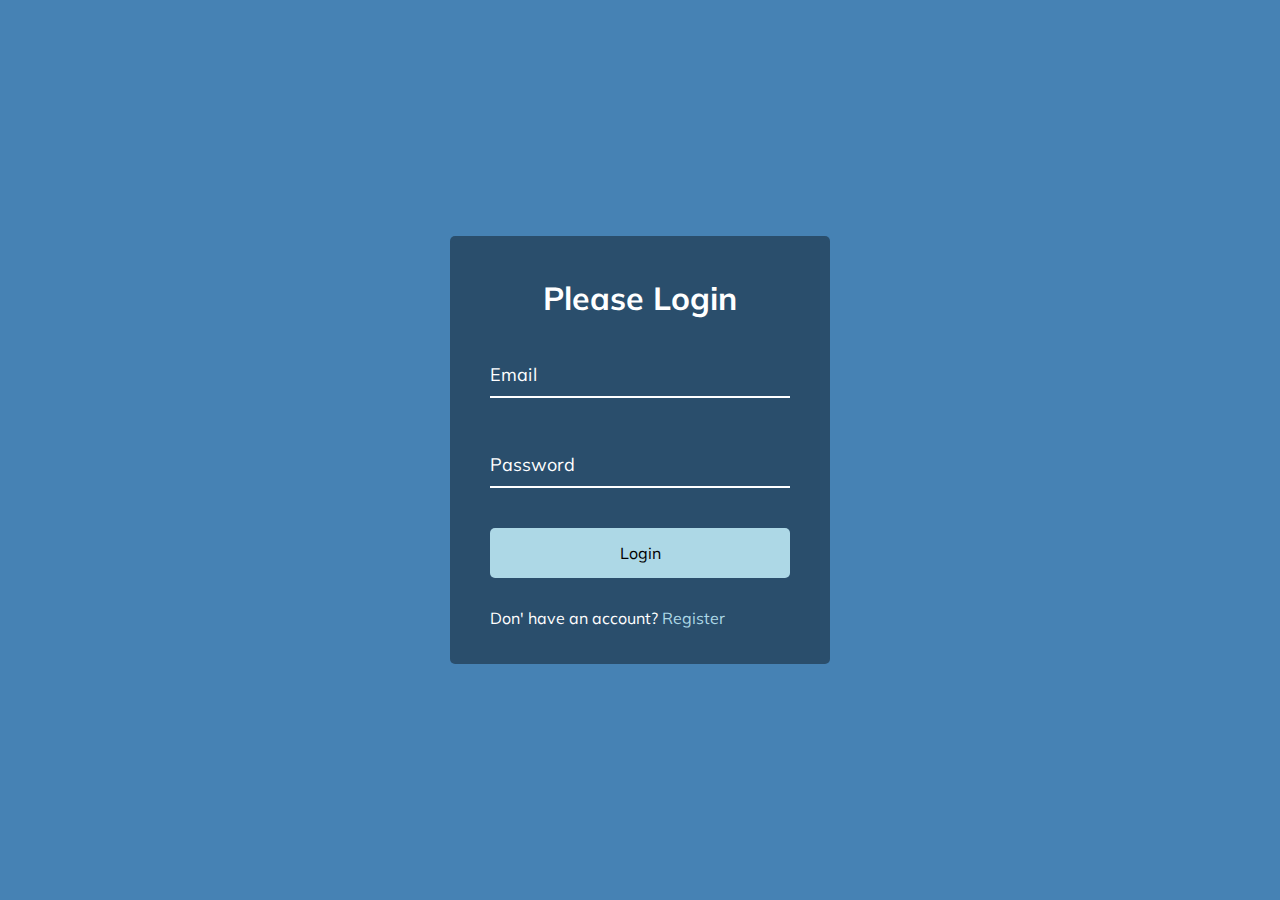
<file: FormInputWave/index.html>
<!DOCTYPE html>
<html lang="en">
  <head>
    <meta charset="UTF-8" />
    <meta http-equiv="X-UA-Compatible" content="IE=edge" />
    <meta name="viewport" content="width=device-width, initial-scale=1.0" />
    <link rel="stylesheet" href="style.css" />
    <title>Form Input Wave</title>
  </head>
  <body>
    <div class="container">
      <h1>Please Login</h1>
      <form action="">
        <div class="form-control">
          <input type="text" id="email" required>
          <label for="email">Email</label>
        </div>

        <div class="form-control">
          <input type="password" id="password" required>
          <label for="password">Password</label>
        </div>

        <button class="btn">Login</button>
        <p class="text">Don' have an account? <a href="#">Register</a></p>
      </form>
    </div>
    <script src="main.js"></script>
  </body>
</html>
</file>
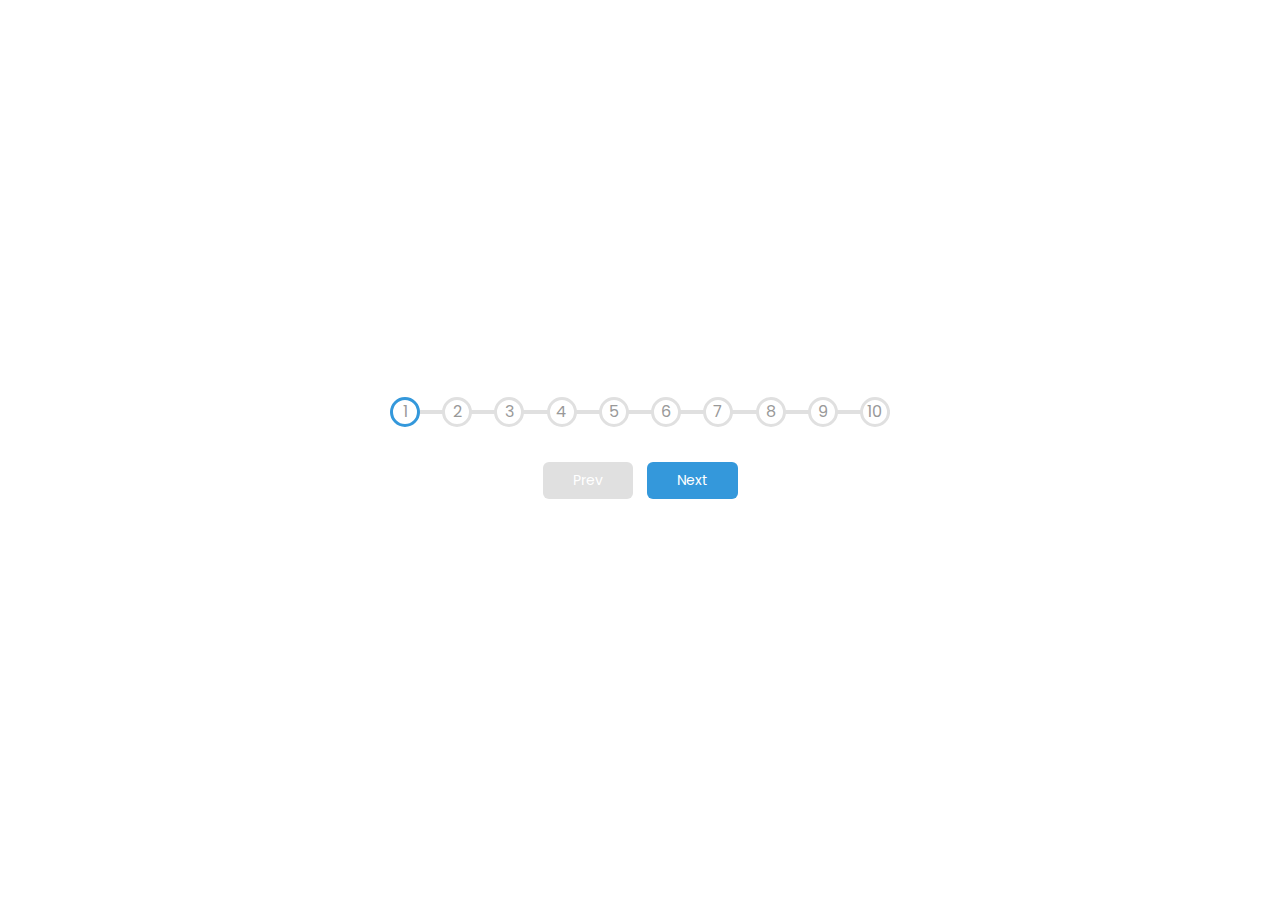
<file: ProgressSteps/index.html>
<!DOCTYPE html>
<html lang="en">
  <head>
    <meta charset="UTF-8" />
    <meta http-equiv="X-UA-Compatible" content="IE=edge" />
    <meta name="viewport" content="width=device-width, initial-scale=1.0" />
    <link rel="stylesheet" href="style.css" />
    <title>Progress Steps</title>
  </head>
  <body>
    <div class="container">
      <div class="progress-container">
        <div class="progress" id="progress"></div>
        <div class="circle active">1</div>
        <div class="circle">2</div>
        <div class="circle">3</div>
        <div class="circle">4</div>
        <div class="circle">5</div>
        <div class="circle">6</div>
        <div class="circle">7</div>
        <div class="circle">8</div>
        <div class="circle">9</div>
        <div class="circle">10</div>
      </div>
      <button class="btn" id="prev" disabled>Prev</button>
      <button class="btn" id="next">Next</button>
    </div>
    <script src="main.js"></script>
  </body>
</html>
</file>
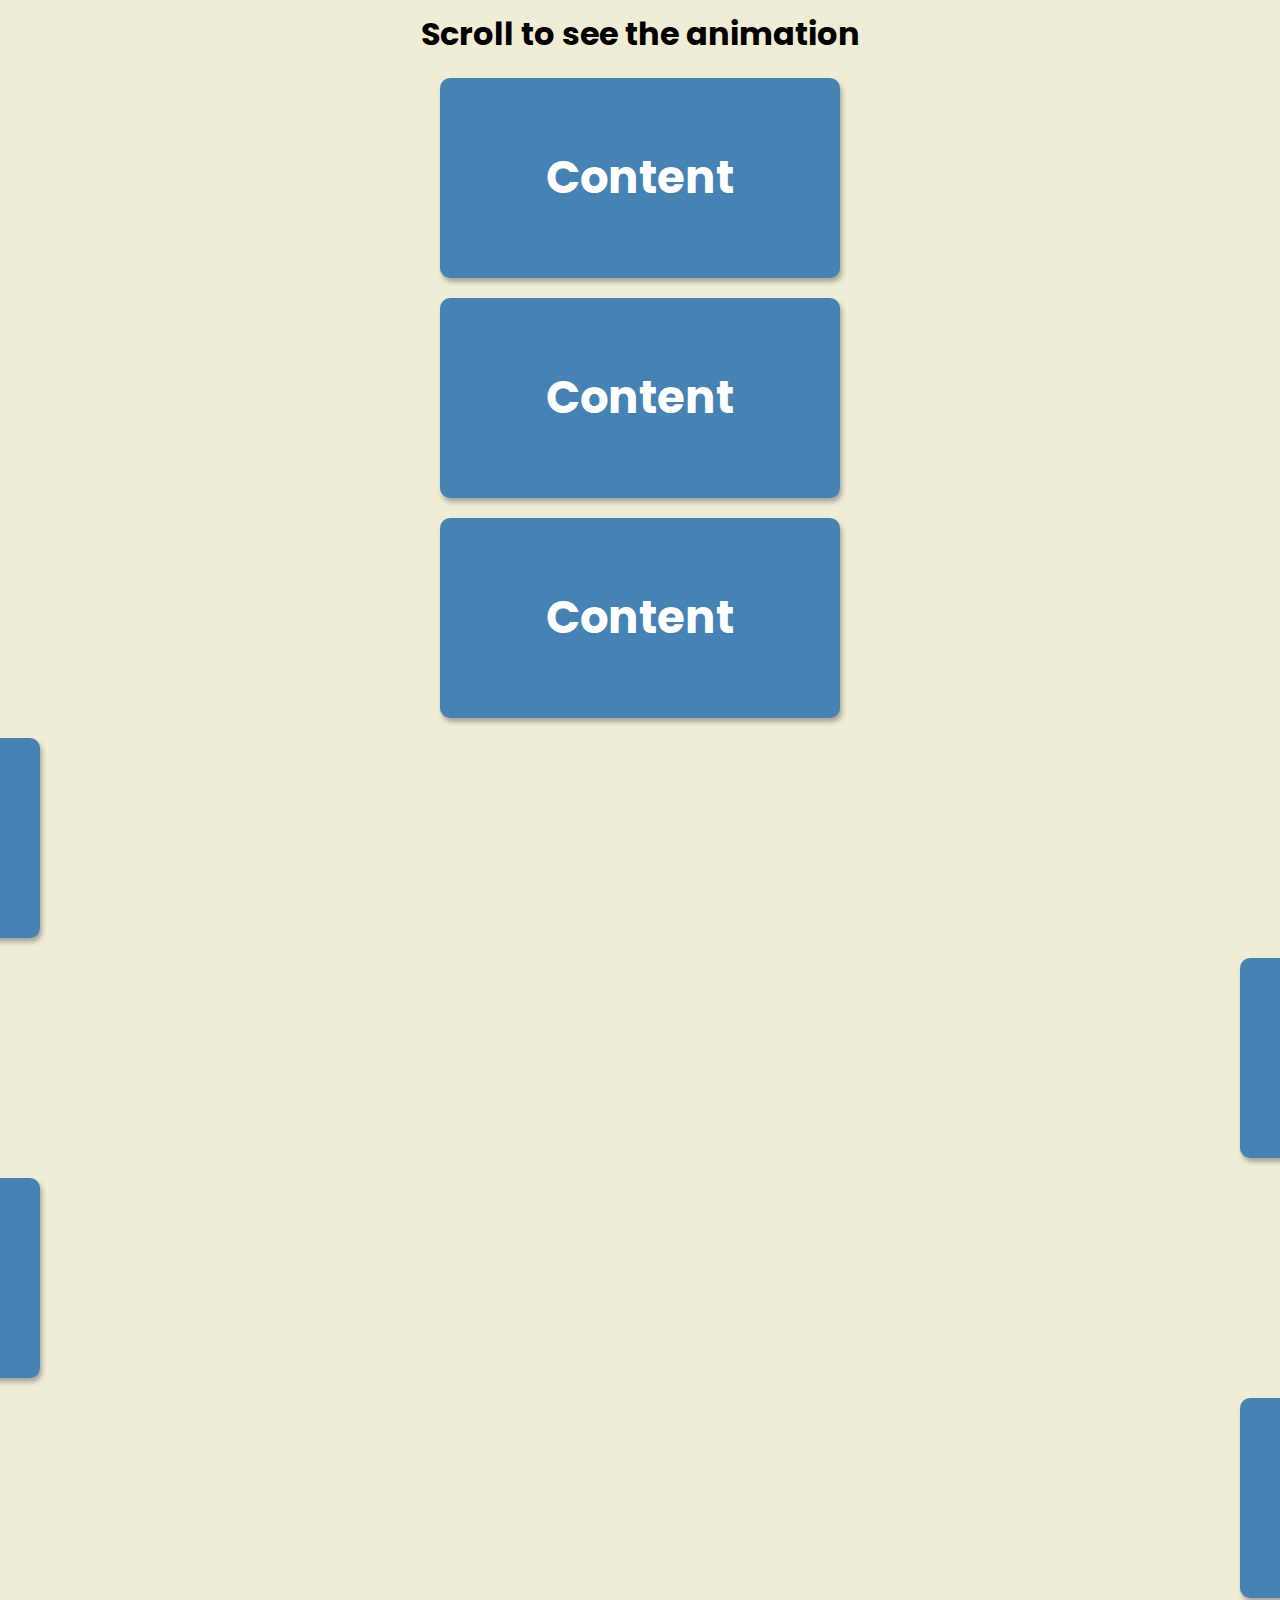
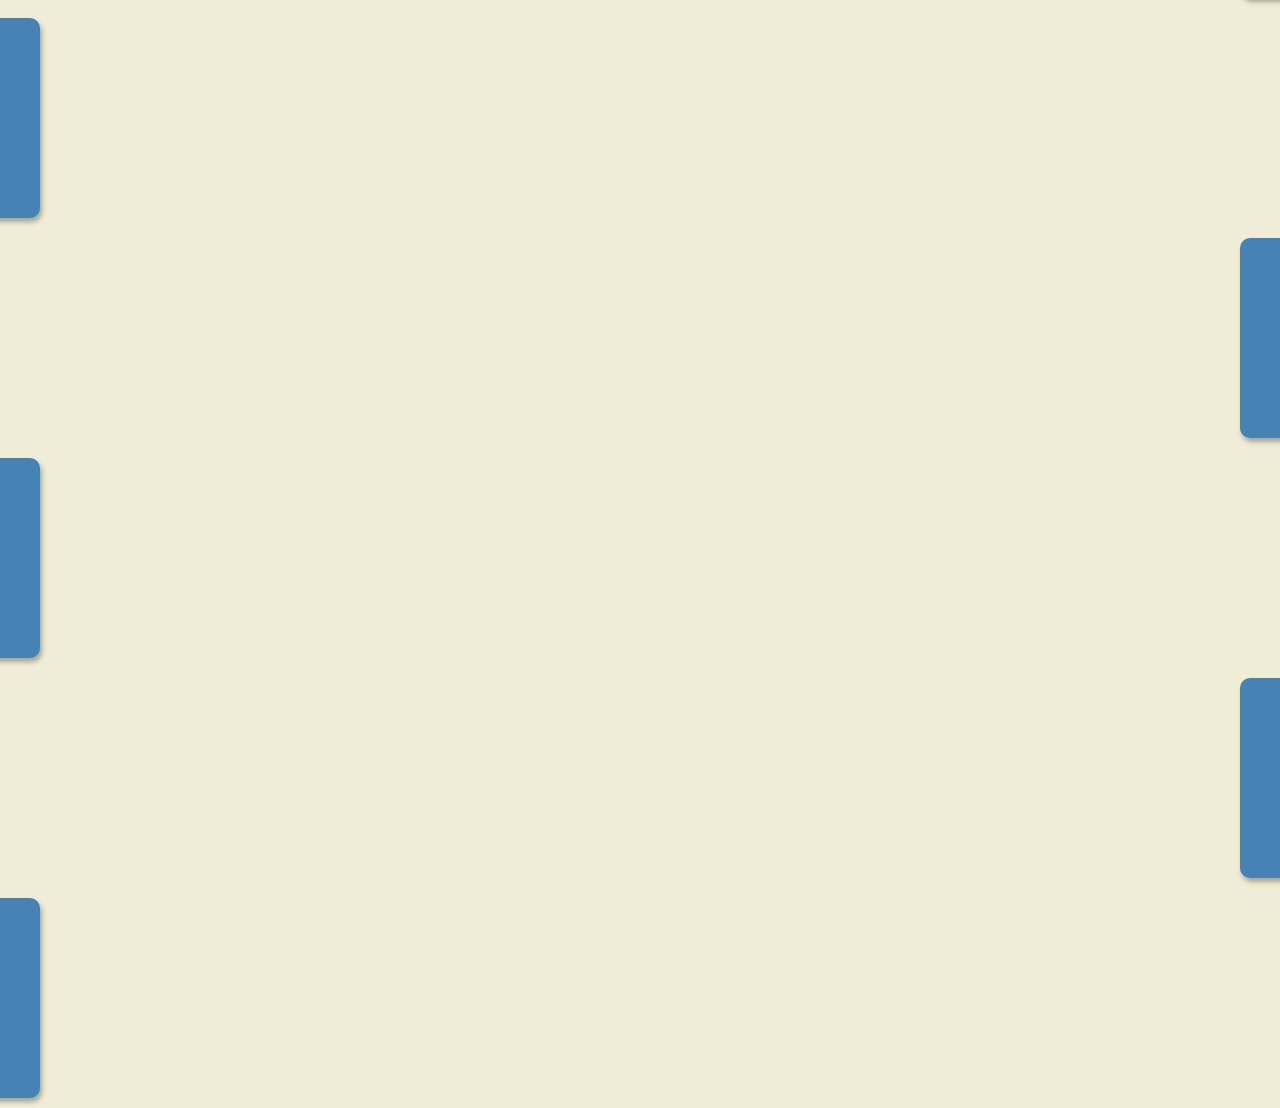
<file: ScrollAnimation/index.html>
<!DOCTYPE html>
<html lang="en">

<head>
  <meta charset="UTF-8" />
  <meta http-equiv="X-UA-Compatible" content="IE=edge" />
  <meta name="viewport" content="width=device-width, initial-scale=1.0" />
  <link rel="stylesheet" href="style.css" />
  <title>Scroll Animation</title>
</head>

<body>
  <h1>Scroll to see the animation</h1>
  <div class="box">
    <h2>Content</h2>
  </div>
  <div class="box">
    <h2>Content</h2>
  </div>
  <div class="box">
    <h2>Content</h2>
  </div>
  <div class="box">
    <h2>Content</h2>
  </div>
  <div class="box">
    <h2>Content</h2>
  </div>
  <div class="box">
    <h2>Content</h2>
  </div>
  <div class="box">
    <h2>Content</h2>
  </div>
  <div class="box">
    <h2>Content</h2>
  </div>
  <div class="box">
    <h2>Content</h2>
  </div>
  <div class="box">
    <h2>Content</h2>
  </div>
  <div class="box">
    <h2>Content</h2>
  </div>
  <div class="box">
    <h2>Content</h2>
  </div>
  <script src="main.js"></script>
</body>

</html>
</file>
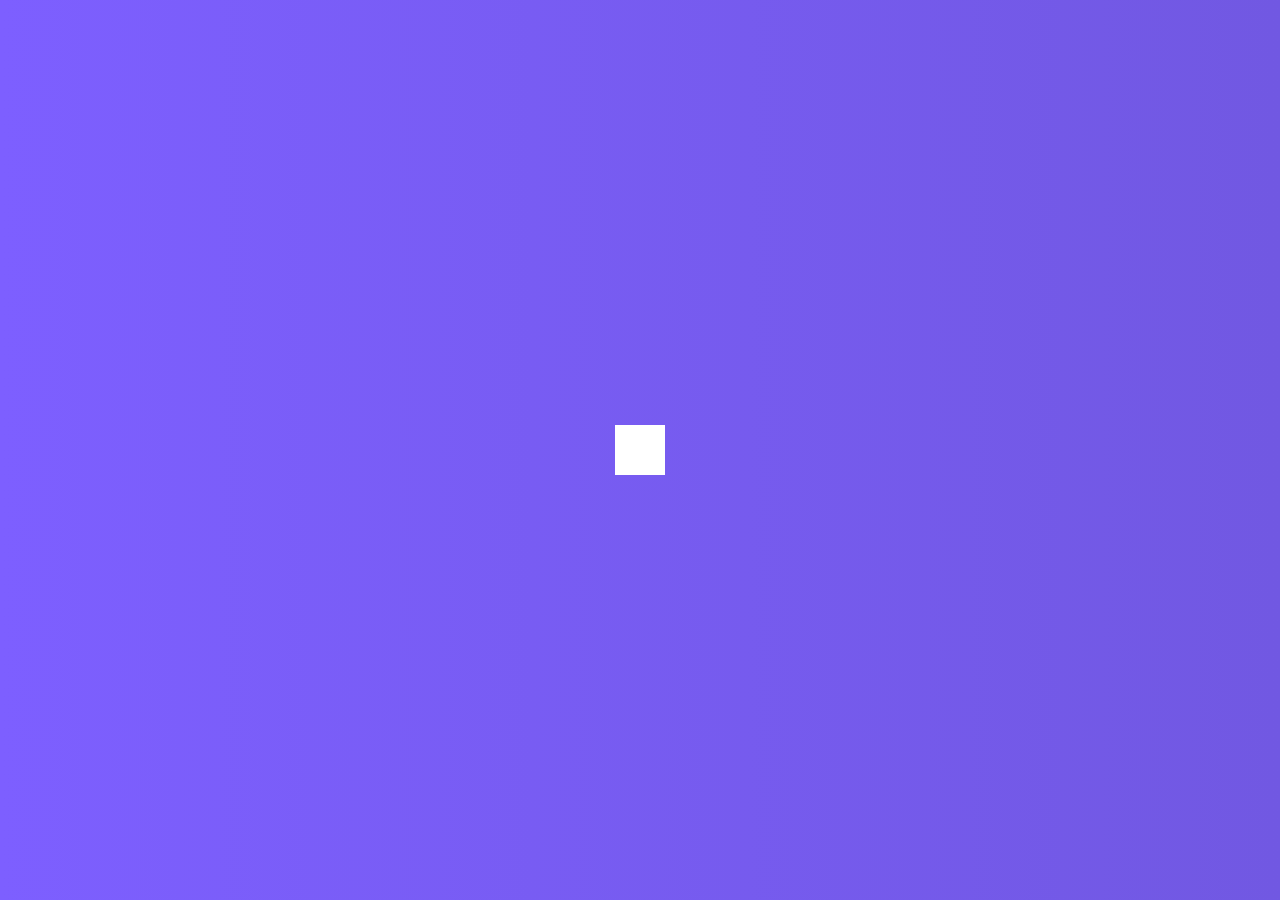
<file: SearchWidget/index.html>
<!DOCTYPE html>
<html lang="en">
  <head>
    <meta charset="UTF-8" />
    <meta http-equiv="X-UA-Compatible" content="IE=edge" />
    <meta name="viewport" content="width=device-width, initial-scale=1.0" />
    <link
      rel="stylesheet"
      href="https://cdnjs.cloudflare.com/ajax/libs/font-awesome/5.14.0/css/all.min.css"
      integrity="sha512-1PKOgIY59xJ8Co8+NE6FZ+LOAZKjy+KY8iq0G4B3CyeY6wYHN3yt9PW0XpSriVlkMXe40PTKnXrLnZ9+fkDaog=="
      crossorigin="anonymous"
    />
    <link rel="stylesheet" href="style.css" />
    <title>Search Widget</title>
  </head>
  <body>
    <div class="search">
      <input type="text" class="input" placeholder="Search..." />
      <button class="btn">
        <i class="fas fa-search"></i>
      </button>
    </div>

    <script src="main.js"></script>
  </body>
</html>
</file>
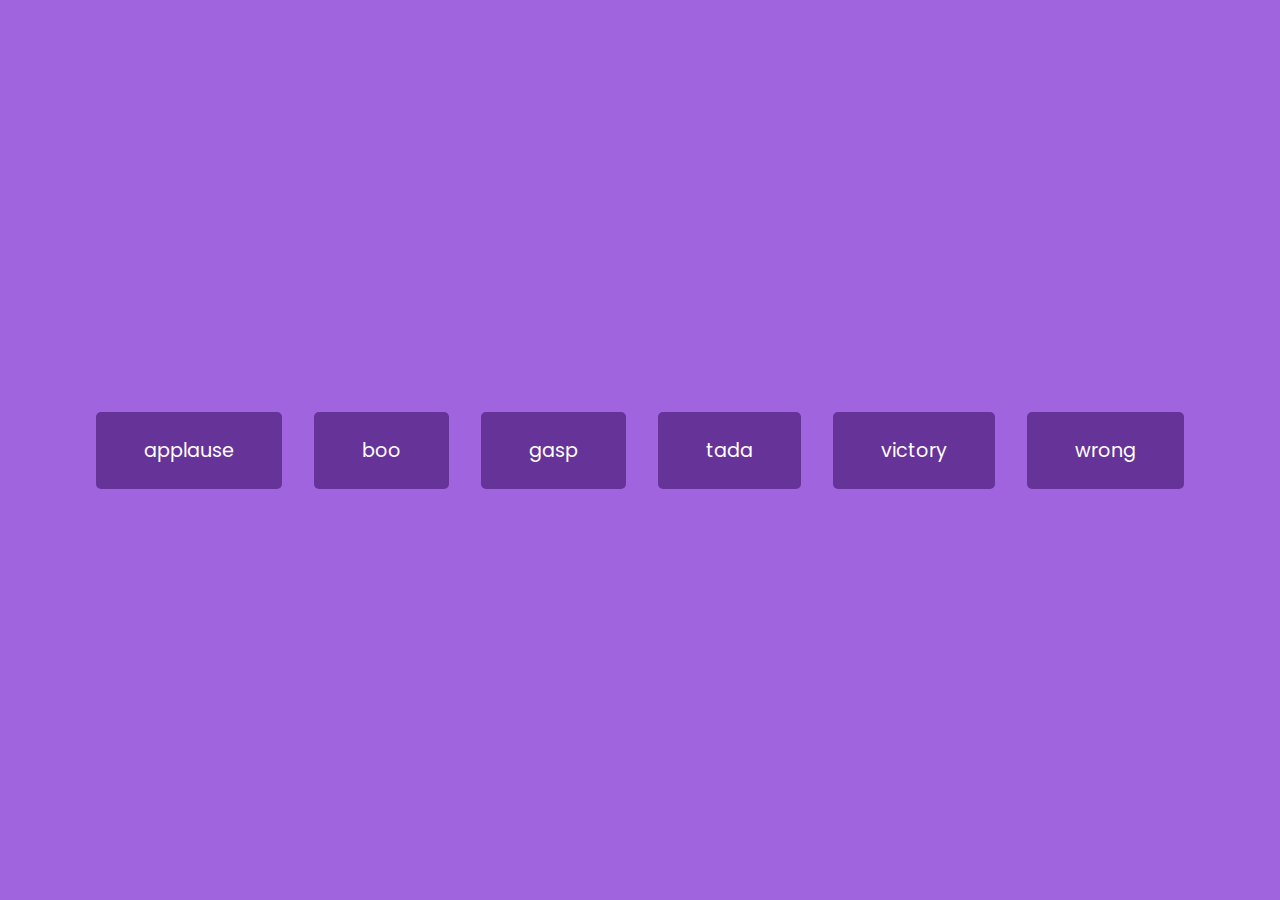
<file: SoundBoard/index.html>
<!DOCTYPE html>
<html lang="en">
<head>
  <meta charset="UTF-8" />
  <meta http-equiv="X-UA-Compatible" content="IE=edge" />
  <meta name="viewport" content="width=device-width, initial-scale=1.0" />
  <link rel="stylesheet" href="style.css" />
  <title>Sound Board</title>
</head>
<body>
  <audio id="applause" src="sounds/sound-board_sounds_applause.mp3"></audio>
  <audio id="boo" src="sounds/sound-board_sounds_boo.mp3"></audio>
  <audio id="gasp" src="sounds/sound-board_sounds_gasp.mp3"></audio>
  <audio id="tada" src="sounds/sound-board_sounds_tada.mp3"></audio>
  <audio id="victory" src="sounds/sound-board_sounds_victory.mp3"></audio>
  <audio id="wrong" src="sounds/sound-board_sounds_wrong.mp3"></audio>

  <div id="buttons"></div>
  <script src="main.js"></script>
</body>
</html>
</file>
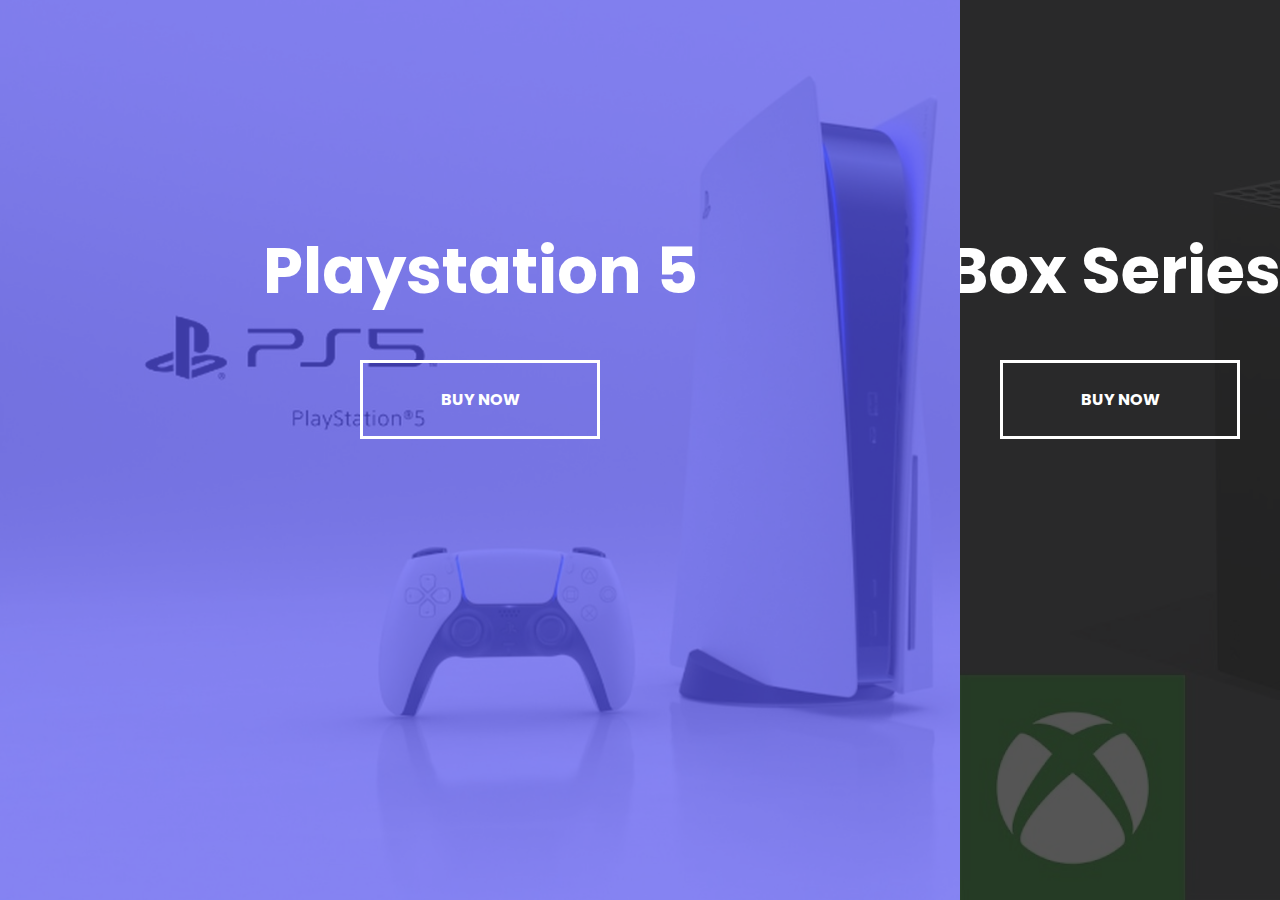
<file: SplitLandingPage/index.html>
<!DOCTYPE html>
<html lang="en">

<head>
  <meta charset="UTF-8" />
  <meta http-equiv="X-UA-Compatible" content="IE=edge" />
  <meta name="viewport" content="width=device-width, initial-scale=1.0" />
  <link rel="stylesheet" href="style.css" />
  <title>Split Landing Page</title>
</head>

<body>
  <div class="container">
    <div class="split left">
      <h1>Playstation 5</h1>
      <a href="" class="btn">Buy Now</a>
    </div>
    <div class="split right">
      <h1>XBox Series X</h1>
      <a href="" class="btn">Buy Now</a>
    </div>
  </div>
  <script src="main.js"></script>
</body>

</html>
</file>
<file: FormInputWave/style.css>
@charset "utf8";
@import url("https://fonts.googleapis.com/css?family=Muli&display=swap");

* {
  box-sizing: border-box;
  outline: none;
}
body {
  background: steelblue;
  color: #fff;
  font-family: "Muli", Arial, sans-serif;
  display: flex;
  flex-direction: column;
  align-items: center;
  justify-content: center;
  height: 100vh;
  overflow: hidden;
  margin: 0;
}

.container {
  background: rgba(0, 0, 0, 0.4);
  padding: 20px 40px;
  border-radius: 5px;
}
.container h1 {
  text-align: center;
  margin-bottom: 30px;
}

.container a {
  text-decoration: none;
  color: lightblue;
}

.btn {
  cursor: pointer;
  display: inline-block;
  width: 100%;
  background-color: lightblue;
  padding: 15px;
  font-family: inherit;
  font-size: 16px;
  border: 0;
  border-radius: 5px;
}
.btn:focus {
  outline: 0;
}
.btn:active {
  transform: scale(0.98);
  opacity: 0.9;
}
.text {
  margin-top: 30px;
}

.form-control {
  position: relative;
  margin: 20px 0 40px;
  width: 300px;
}
.form-control input {
  background: transparent;
  border: 0;
  border-bottom: 2px solid #fff;
  display: block;
  width: 100%;
  padding: 15px 0;
  font-size: 16px;
  color: #fff;
}

.form-control input:focus,
.form-control input:valid {
  outline: 0;
  border-bottom-color: lightblue;
}

.form-control input:-webkit-autofill,
.form-control input:-webkit-autofill:hover,
.form-control input:-webkit-autofill:focus {
  transition: background-color 5000s ease-in-out 0s;
  -webkit-text-fill-color: #fff;
}

.form-control label {
  position: absolute;
  top: 15px;
  left: 0;
}

.form-control label span {
  display: inline-block;
  font-size: 18px;
  min-width: 5px;
  transition: all 0.2s cubic-bezier(0.68, -0.55, 0.265, 1.55);
}

.form-control input:focus + label span,
.form-control input:valid + label span {
  color: lightblue;
  transform: translateY(-30px);
  font-size: 14px;
}
</file>
<file: ProgressSteps/style.css>
@charset 'utf8';
@import url("https://fonts.googleapis.com/css2?family=Poppins:wght@100;200;300;400;500;600;700;800&display=swap");

* {
  box-sizing: border-box;
  outline: none;
}
body {
  font-family: "Poppins", Arial, sans-serif;
  display: flex;
  align-items: center;
  justify-content: center;
  height: 100vh;
  overflow: hidden;
  margin: 0;
}

.container {
  text-align: center;
}
.progress-container {
  display: flex;
  justify-content: space-between;
  position: relative;
  margin-bottom: 30px;
  max-width: 100%;
  width: 500px;
}

.progress-container::before {
  content: "";
  background-color: #e0e0e0;
  position: absolute;
  top: 50%;
  left: 0;
  transform: translateY(-50%);
  height: 4px;
  width: 100%;
  z-index: -1;
}

.progress {
  background-color: #3998db;
  position: absolute;
  top: 50%;
  left: 0;
  transform: translateY(-50%);
  height: 4px;
  width: 0%;
  z-index: -1;
  transition: 0.4s ease;
}

.circle {
  background-color: white;
  color: #999;
  border-radius: 50%;
  height: 30px;
  width: 30px;
  display: flex;
  align-items: center;
  justify-content: center;
  border: 3px solid #e0e0e0;
  transition: 0.4s ease;
}
.circle.active {
  border-color: #3498db;
}

.btn {
  background-color: #3498db;
  color: #fff;
  border: 0;
  border-radius: 6px;
  cursor: pointer;
  font-family: inherit;
  padding: 8px 30px;
  margin: 5px;
  font-size: 14px;
}

.btn:active {
  transform: scale(0.95);
}

.btn:focus {
  outline: 0;
}

.btn:disabled {
  background-color: #e0e0e0;
  cursor: not-allowed;
}
</file>
<file: ScrollAnimation/style.css>
@charset 'utf8';
@import url("https://fonts.googleapis.com/css2?family=Poppins:wght@100;200;300;400;500;600;700;800&display=swap");

* {
  box-sizing: border-box;
  outline: none;
}
body {
  font-family: "Poppins", Arial, sans-serif;
  display: flex;
  flex-direction: column;
  align-items: center;
  justify-content: center;
  margin: 0;
  background-color: #efedd6;
  overflow-x: hidden;
}

h1 {
  margin: 10px;
}

.box {
  background-color: steelblue;
  color: #fff;
  display: flex;
  align-items: center;
  justify-content: center;
  width: 400px;
  height: 200px;
  margin: 10px;
  border-radius: 10px;
  box-shadow: 2px 4px 5px rgba(0, 0, 0, 0.3);
  transform: translateX(200%);
  transition: transform 0.4s ease;
}
.box:nth-of-type(even) {
  transform: translateX(-200%);
}
.box.show {
  transform: translateX(0);
}

.box h2 {
  font-size: 45px;
}
</file>
<file: SearchWidget/style.css>
@charset 'utf8';
@import url("https://fonts.googleapis.com/css2?family=Poppins:wght@100;200;300;400;500;600;700;800&display=swap");

* {
  box-sizing: border-box;
  outline: none;
}
body {
  background-image: linear-gradient(90deg, #7d5fff, #7158e2);
  font-family: "Poppins", Arial, sans-serif;
  display: flex;
  align-items: center;
  justify-content: center;
  height: 100vh;
  overflow: hidden;
  margin: 0;
}

.search {
  position: relative;
  height: 50px;
}
.search .input {
  background-color: #fff;
  border: 0;
  font-size: 18px;
  padding: 15px;
  height: 50px;
  width: 50px;
  transition: width 0.3s ease;
}

.btn {
  background-color: #fff;
  border: 0;
  cursor: pointer;
  font-size: 24px;
  position: absolute;
  top: 0;
  left: 0;
  width: 50px;
  height: 50px;
  transition: transform 0.3s ease;
}

.btn:focus,
.input:focus {
  outline: none;
}

.search.active .input {
  width: 200px;
}

.search.active .btn {
  transform: translateX(198px);
}
</file>
<file: SoundBoard/style.css>
@charset "utf8";
@import url("https://fonts.googleapis.com/css2?family=Poppins:wght@100;200;300;400;500;600;700;800&display=swap");

* {
  box-sizing: border-box;
  outline: none;
}
body {
  background: rgba(161, 100, 223);
  font-family: "Poppins", Arial, sans-serif;
  display: flex;
  flex-wrap: wrap;
  align-items: center;
  justify-content: center;
  height: 100vh;
  overflow: hidden;
  margin: 0;
  text-align: center;
}

.btn {
  background: rebeccapurple;
  border-radius: 5px;
  border: none;
  color: #fff;
  margin: 1rem;
  padding: 1.5rem 3rem;
  font-size: 1.2rem;
  font-family: inherit;
  cursor: pointer;
}
.btn:hover {
  opacity: 0.9;
}
.btn:focus {
  outline: none;
}
</file>
<file: SplitLandingPage/style.css>
@charset 'utf8';
@import url("https://fonts.googleapis.com/css2?family=Poppins:wght@100;200;300;400;500;600;700;800&display=swap");

* {
  box-sizing: border-box;
  outline: none;
  text-decoration: none;
}
body {
  font-family: "Poppins", Arial, sans-serif;
  height: 100vh;
  overflow: hidden;
  margin: 0;
}

h1 {
  font-size: 4rem;
  color: #fff;
  position: absolute;
  left: 50%;
  top: 20%;
  transform: translateX(-50%);
  white-space: nowrap;
}

.btn {
  display: flex;
  align-items: center;
  justify-content: center;
  position: absolute;
  left: 50%;
  top: 40%;
  transform: translateX(-50%);
  text-decoration: none;
  color: #fff;
  border: 0.2rem solid #fff;
  font-size: 1rem;
  font-weight: bold;
  text-transform: uppercase;
  width: 15rem;
  padding: 1.5rem;
  transition: all 0.2s;
}
.split.left .btn:hover {
  background-color: rgba(87, 84, 236, 1);
  border-color: rgba(87, 84, 236, 1);
}
.split.right .btn:hover {
  background-color: rgba(28, 122, 28, 1);
  border-color: rgba(28, 122, 28, 1);
}

.container {
  position: relative;
  width: 100%;
  height: 100%;
  background: #333;
}

.split {
  position: absolute;
  width: 50%;
  height: 100%;
  overflow: hidden;
}

.split.left {
  left: 0;
  background: url("1.jpg");
  background-repeat: no-repeat;
  background-size: cover;
}
.split.left::before {
  content: "";
  position: absolute;
  width: 100%;
  height: 100%;
  background-color: rgba(87, 84, 236, 0.7);
}

.split.right {
  right: 0;
  background: url("2.jpg");
  background-repeat: no-repeat;
  background-size: cover;
}
.split.right,
.split.left,
.split.right::before,
.split.left::before {
  transition: all 1s ease-in-out;
}

.split.right::before {
  content: "";
  position: absolute;
  width: 100%;
  height: 100%;
  background-color: rgba(43, 43, 43, 0.8);
}

.hover-left .left {
  width: 75%;
}

.hover-left .right {
  width: 25%;
}

.hover-right .right {
  width: 75%;
}

.hover-right .left {
  width: 25%;
}

@media (max-width: 800px) {
  h1 {
    font-size: 2rem;
    top: 30%;
  }
  .btn {
    padding: 1.2rem;
    width: 12rem;
  }
}
</file>
